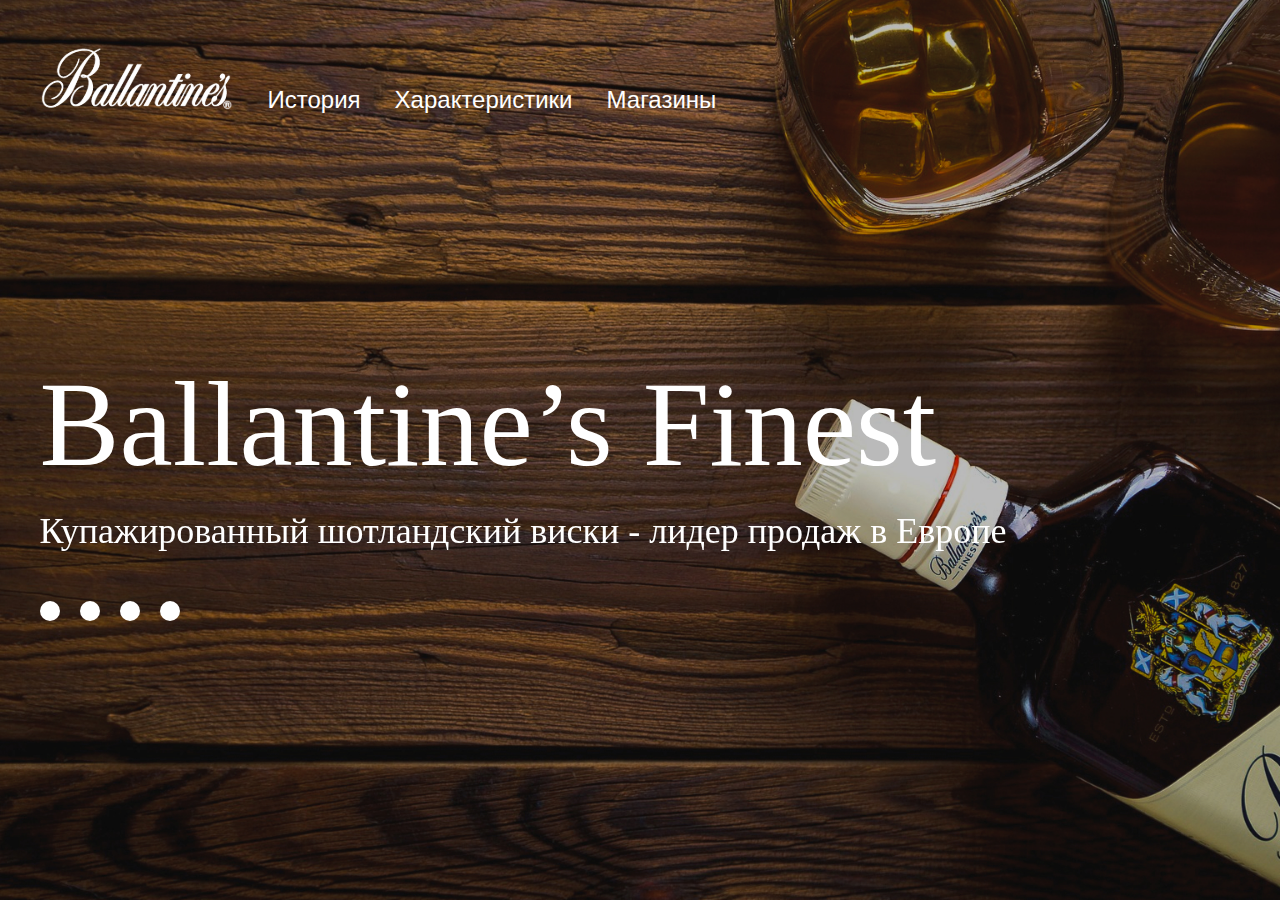
<file: project2/html/index.html>
<!DOCTYPE html>
<html lang="en">
<head>
    <meta charset="UTF-8">
    <meta http-equiv="X-UA-Compatible" content="IE=edge">
    <meta name="viewport" content="width=device-width, initial-scale=1.0">
    <title>Ballantine's Finest</title>
    <link rel="stylesheet" href="../css/reset.css">
    <link rel="stylesheet" href="../css/slick.css">
    <link rel="stylesheet" href="../css/style.css">
</head>
<body>
    <div class="wrapper">
        <div class="container">
            <header class="header">
                <a class="logos" href="#">
                    <img src="../image/logos.svg" alt="#">
                </a>
                <nav class="menu">
                    <ul>
                        <li>
                            <a href="#">История</a>
                        </li>
                        <li>
                            <a href="#">Характеристики</a>
                        </li>
                        <li>
                            <a href="#">Магазины</a>
                        </li>
                    </ul>
                </nav>
            </header>
            <div class="slider">
                <div class="item">
                    <h1 class="title">
                        Ballantine’s Finest
                    </h1>
                    <p class="text">
                        Купажированный шотландский виски - 
                        лидер продаж в Европе
                    </p>
                </div>
                <div class="item">
                    <h1 class="title">
                        Ballantine’s Finest
                    </h1>
                    <p class="text">
                        Купажированный шотландский виски - 
                        лидер продаж в Европе
                    </p>
                </div>
                <div class="item">
                    <h1 class="title">
                        Ballantine’s Finest
                    </h1>
                    <p class="text">
                        Купажированный шотландский виски - 
                        лидер продаж в Европе
                    </p>
                </div>
                <div class="item">
                    <h1 class="title">
                        Ballantine’s Finest
                    </h1>
                    <p class="text">
                        Купажированный шотландский виски - 
                        лидер продаж в Европе
            </div>
        </div>
    </div>
    <script src="https://ajax.googleapis.com/ajax/libs/jquery/3.6.0/jquery.min.js"></script>
    <script src="../js/slick.min.js"></script>
    <script src="../js/main.js"></script>
</body>
</html>
</file>
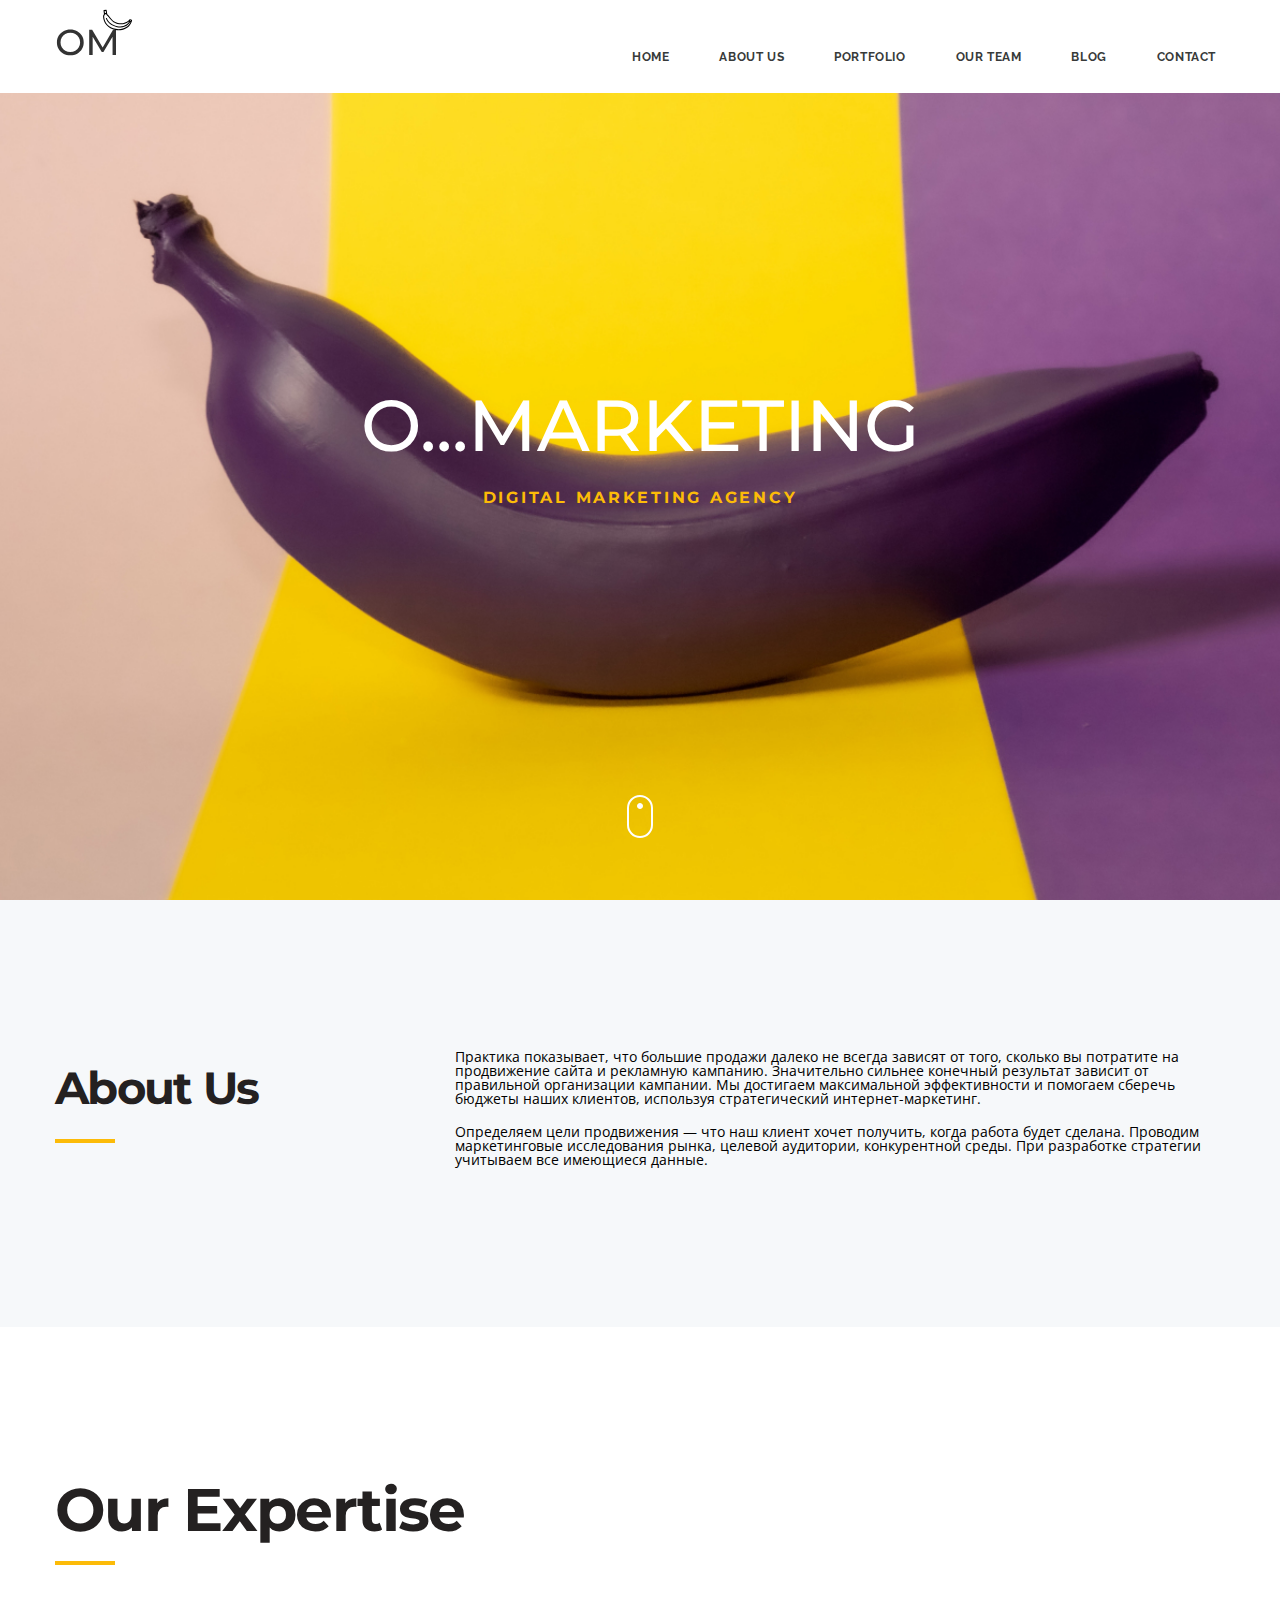
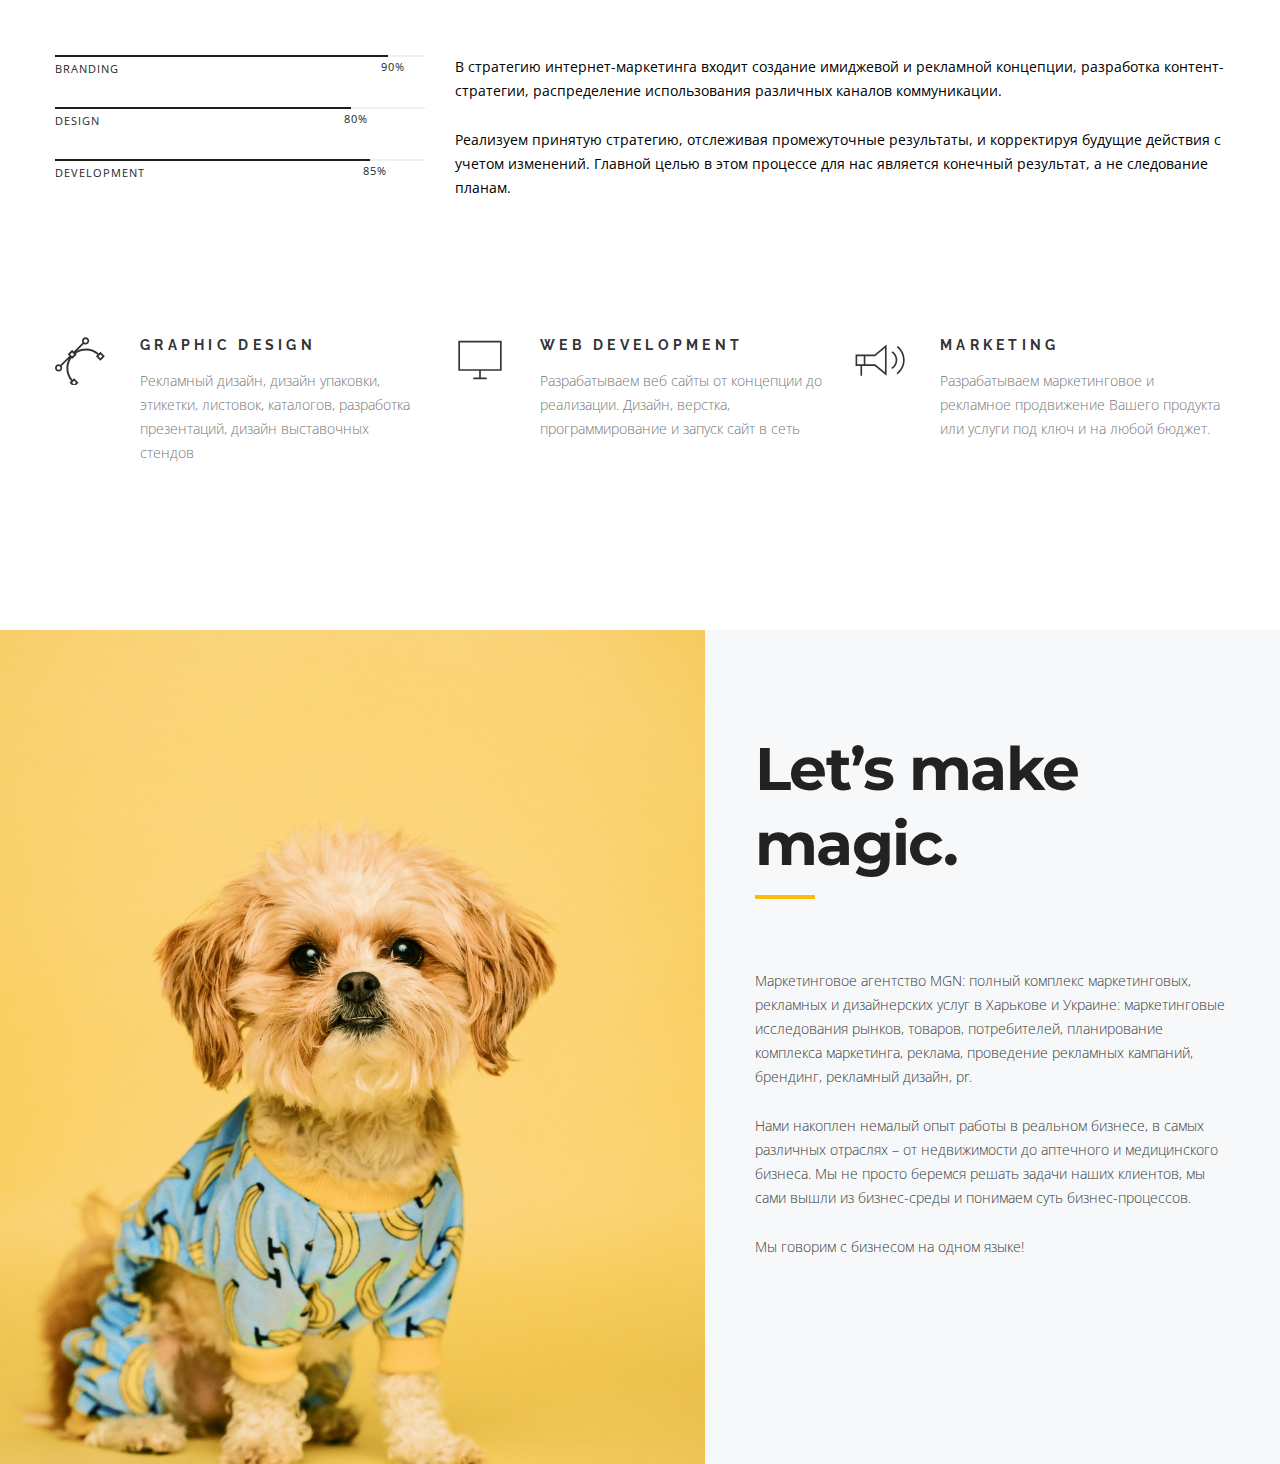
<file: project3/html/index.html>
<!DOCTYPE html>
<html lang="en">
<head>
    <meta charset="UTF-8">
    <meta http-equiv="X-UA-Compatible" content="IE=edge">
    <meta name="viewport" content="width=device-width, initial-scale=1.0">
    <title>Design Studio</title>
    <link rel="stylesheet" href="../css/myreset.css">
    <link href="https://fonts.googleapis.com/css2?family=Merriweather:wght@300&family=Montserrat:wght@300;500;700&family=Open+Sans:wght@300;600&family=Raleway:wght@700&display=swap" rel="stylesheet">
    <link rel="stylesheet" href="../css/style.css">
</head>
<body>
    <div class="header">
        <div class="container__top">
            <div class="container">
                <div class="header__top-logo">
                    <a class='logo' href="#">
                        <img src="../image/LOGO.svg" alt="Логотип">
                    </a>
                    <nav class="menu">
                        <ul class="menu__list">
                            <li class="menu__list-item">
                                <a class="menu__list-link" href="#">HOME</a>
                            </li>
                            <li class="menu__list-item">
                                <a class="menu__list-link" href="#">ABOUT US</a>
                            </li>
                            <li class="menu__list-item">
                                <a class="menu__list-link" href="#">PORTFOLIO</a>
                            </li>
                            <li class="menu__list-item">
                                <a class="menu__list-link" href="#">OUR TEAM</a>
                            </li>
                            <li class="menu__list-item">
                                <a class="menu__list-link" href="#">BLOG</a>
                            </li>
                            <li class="menu__list-item">
                                <a class="menu__list-link" href="#">CONTACT</a>
                            </li>
                        </ul>
                    </nav>
                </div>
            </div>
        </div>
        <div class="container__content">
            <div class="container">
                <div class="header__content-inner">
                    <h1 class="header__title">
                        O...MARKETING
                    </h1>
                    <h5 class="subtitle">
                        DIGITAL MARKETING AGENCY
                    </h5>
                    <a class="header-logo" href="#">
                    <img src="../image/mouse.svg" alt="logo-icon">
                    </a>
                </div>

            </div>
        </div>
    </div>
    <section class="about">
        <div class="container">
            <div class="about__inner">
                <h2 class="title__inner">About Us</h2>
                <div class="text__inner">
                <p>Практика показывает, что большие продажи далеко не всегда зависят от того, сколько вы потратите на продвижение сайта и рекламную кампанию. Значительно сильнее конечный результат зависит от правильной организации кампании. Мы достигаем максимальной эффективности и помогаем сберечь бюджеты наших клиентов, используя стратегический интернет-маркетинг.
                </p>
                <p>
                Определяем цели продвижения — что наш клиент хочет получить, когда работа будет сделана. Проводим маркетинговые исследования рынка, целевой аудитории, конкурентной среды. При разработке стратегии учитываем все имеющиеся данные.
                </p>
                </div>
            </div>
        </div>
    </section>
    <section class="expertise">
        <div class="container">
            <h2 class="title__inner expertise_title">
                Our Expertise
            </h2>
            <div class="expertise__inner">
                <div class="expertise__info">
                    <div class="expertise__info-item">
                    BRANDING
                    <span style="width: calc(100% - 90%);">
                        90%
                    </span> 
                    </div>
                    <div class="expertise__info-item">
                    DESIGN
                    <span style="width: calc(100% - 80%);">
                        80%
                    </span> 
                    </div>
                    <div class="expertise__info-item">
                    DEVELOPMENT
                    <span style="width: calc(100% - 85%);">
                        85%
                    </span> 
                    </div>

                </div>
                <div class="expertise__text">
                    <p>В стратегию интернет-маркетинга входит создание имиджевой и рекламной концепции, разработка контент-стратегии, распределение использования различных каналов коммуникации.
                    </p>
                    <p>
                    Реализуем принятую стратегию, отслеживая промежуточные результаты, и корректируя будущие действия с учетом изменений. Главной целью в этом процессе для нас является конечный результат, а не следование планам.  
                    </p>
                </div>
            </div>
            <div class="expertise__items">
                <div class="expertise__item expertise__item--design " >
                    <h4 class='expertise__item-title'>
                        GRAPHIC DESIGN
                    </h4>
                    <p>
                        Рекламный дизайн, дизайн упаковки, этикетки, листовок, каталогов, разработка презентаций, дизайн выставочных стендов
                    </p>
                </div>
                <div class="expertise__item expertise__item--monitor">
                    <h4 class='expertise__item-title'>
                        WEB DEVELOPMENT
                    </h4>
                    <p>
                        Разрабатываем веб сайты от концепции до реализации. Дизайн, верстка, программирование и запуск сайт в сеть
                    </p>
                </div>
                <div class="expertise__item expertise__item--speaker">
                    <h4 class='expertise__item-title'>
                        MARKETING
                    </h4>
                    <p>
                        Разрабатываем маркетинговое и рекламное продвижение Вашего продукта или услуги под ключ и на любой бюджет.
                    </p>
                </div>
            </div>
        </div>
    </section>
    <section class="magic">
        <div class="container">
            
            <div class="magic__inner">
                <h2 class="title__inner">
                Let’s make magic.
                </h2>
                <p>Маркетинговое агентство MGN: полный комплекс маркетинговых, рекламных и дизайнерских услуг в Харькове и Украине: маркетинговые исследования рынков, товаров, потребителей, планирование комплекса маркетинга, реклама, проведение рекламных кампаний, брендинг, рекламный дизайн, pr.
                </p>
                <p>Нами накоплен немалый опыт работы в реальном бизнесе, в самых различных отраслях – от недвижимости до аптечного и медицинского бизнеса. Мы не просто беремся решать задачи наших клиентов, мы сами вышли из бизнес-среды и понимаем суть бизнес-процессов.</p>
                <p>Мы говорим с бизнесом на одном языке!</p>
            </div>
            
        </div>
    </section>
    
</body>
</html>
</file>
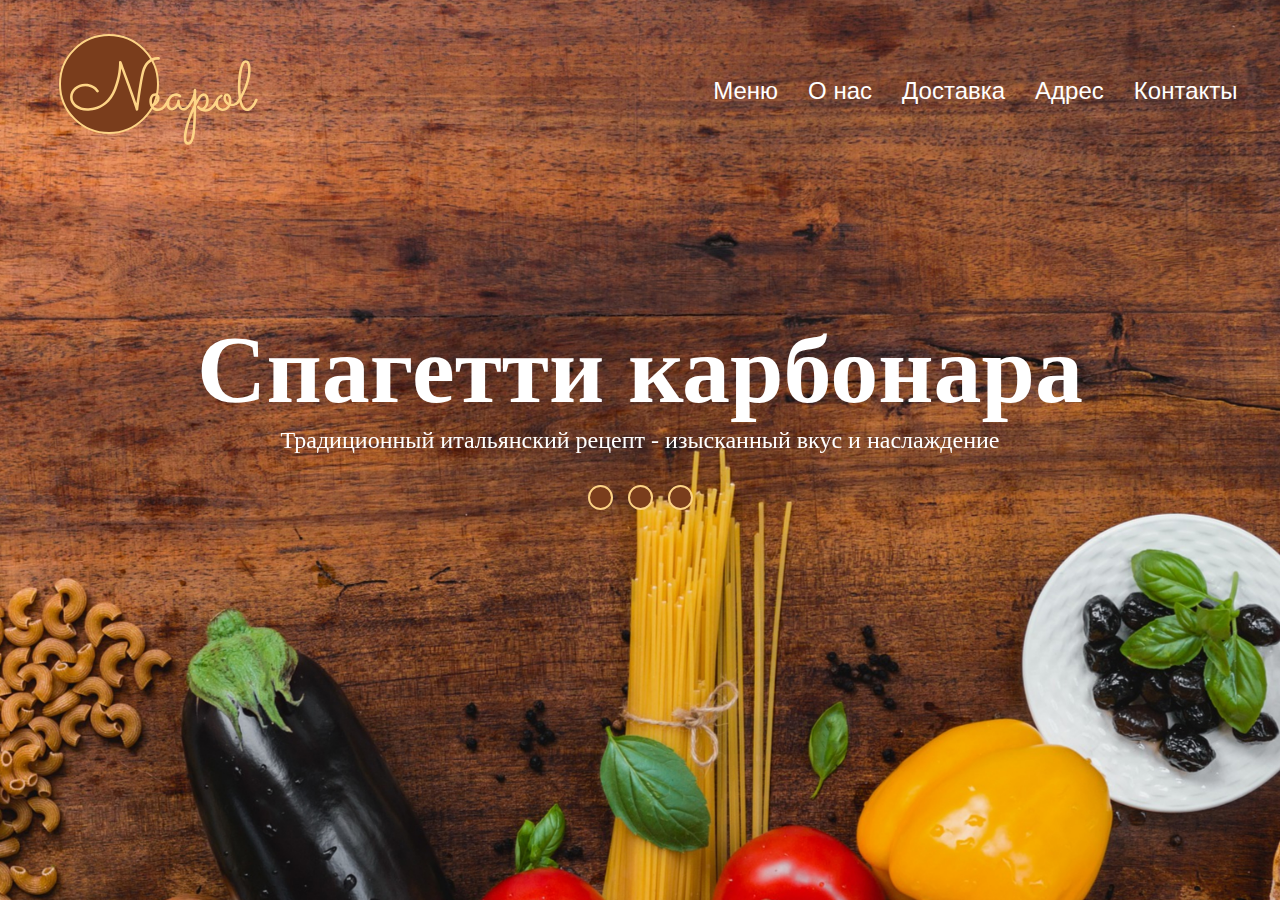
<file: html/third.html>
<!DOCTYPE html>
<html lang="en">
<head>
    <meta charset="UTF-8">
    <meta http-equiv="X-UA-Compatible" content="IE=edge">
    <meta name="viewport" content="width=device-width, initial-scale=1.0">
    <title>start HTML</title>
    <link rel="stylesheet" href="../css/reset.css">
    <link rel="stylesheet" href="../css/slick.css">
    <link rel="stylesheet" href="../css/course.css">
</head>
<body>
    <div class="wrapper">
        <div class="container">
            <header class="header">
                <a class="logo" href="">
                    <img src="../image/logo.svg" alt="">
                </a>
                <nav class="menu">
                   <ul>
                    <li>
                        <a href="#">Меню</a>
                    </li>
                    <li>
                        <a href="#">О нас</a>
                    </li>
                    <li>
                        <a href="#">Доставка</a>
                    </li>
                    <li>
                        <a href="#">Адрес</a>
                    </li>
                    <li>
                        <a href="#">Контакты</a>
                    </li>
                   </ul>
                </nav>
            </header>
            <div class="slider">
                <div class="item">
                    <h2 class="title">Спагетти карбонара</h2>
                    <p class="text">Традиционный итальянский рецепт - изысканный вкус и наслаждение</p>
                </div>
                <div class="item">
                    <h2 class="title">Спагетти карбонара</h2>
                    <p class="text">Традиционный итальянский рецепт - изысканный вкус и наслаждение</p>
                </div>
                <div class="item">
                    <h2 class="title">Спагетти карбонара</h2>
                    <p class="text">Традиционный итальянский рецепт - изысканный вкус и наслаждение</p>
                </div>
            </div>
        </div>
    </div>
    <script src="https://ajax.googleapis.com/ajax/libs/jquery/3.6.0/jquery.min.js"></script>
    <script src="../js/slick.min.js"></script>
    <script src="../js/js.js"></script>
</body>
</html>
</file>
<file: project2/css/style.css>
*,
*::after,
*::before{
    box-sizing: border-box;
}
.container{
    max-width: 1201px;
    margin: 0 auto;
}

.wrapper{
    background-image: url(../image/backamage.jpg);
    min-height: 100vh;
    background-repeat: no-repeat;
    background-size: cover;
    background-position: bottom center;

}

.header{
    padding-top: 46px;
    display: flex;
    align-items: end;
    margin-bottom: 240px;

}

.menu ul{
    display: flex;
    margin-left: 34px;
    

}
.menu li + li{
    margin-left: 34px;
}

.menu a{
    font-style: normal;
    font-weight: 500;
    font-size: 24px;
    line-height: 28px;
    color: white;
    text-decoration: none;
    font-family: sans-serif;
}

.title{
    font-size: 120px;
    font-style: normal;
    font-weight: 400;
    line-height: 141px;
    color: white;
    margin-bottom: 15px;
    text-align: left;
}

.text{
    font-style: normal;
    font-weight: 400;
    font-size: 36px;
    line-height: 42px;
    color: #ffff;
}
.item{
    text-align: left;
    margin-bottom: 46px;

}
.slick-dots{
    list-style: none;
    display: flex;
}

.slick-dots li + li{
    margin-left: 20px;
}
.slick-dots button{
    font-size: 0;
    border: none;
    width: 20px;
    height: 20px;
    border-radius: 50%;
    background: #ffff;
    outline: none;
}
</file>
<file: project3/css/style.css>
.container{
    max-width: 1190px;
    padding: 0 10px;
    margin: 0 auto;
}

.header__top-logo{
    padding-bottom: 29px;
    display: flex;
    justify-content: space-between;
    align-items: flex-end;

    
}
.menu__list{
    display: flex;
}
.menu__list-item + .menu__list-item{
    margin-left: 32px;
}

.menu__list-link{
    padding: 0 9px 9px;
    font-size: 12px;
    line-height: 14px;
    text-transform: uppercase;
    text-decoration: none;
    color: #373A39;
    font-weight: 700;
    font-family: 'Raleway', sans-serif;
    letter-spacing: 0.6px;
    transition: all .5s;
}

.menu__list-link:hover{
    border-bottom: 1px solid #FCBB08;
}

.container__content{
    background-image: url('../image/header-bg.jpg');
    background-repeat: no-repeat;
    background-position: center ;
    background-size: cover;
}
.header__content-inner{
    display: flex;
    flex-direction: column;
    align-items: center;
    justify-content: space-between;
    min-height: calc(100vh - 93px);
}

.header__title{
    font-family: 'Montserrat', sans-serif;
    font-style: normal;
    font-weight: 500;
    font-size: 72px;
    line-height: 88px;
    color: #fff;
    margin-top: auto;
    margin-bottom: 19px;
}
.subtitle{
    font-family: 'Montserrat', sans-serif;
    font-weight: 700;
    font-size: 16px;
    line-height: 20px;
    color: #FCBB08;
    letter-spacing: 2.74286px;
    margin-bottom: auto;

}
.header-logo{
    margin-bottom: 62px;
    
}

.about{
    background-color: #F6F8FA;
    padding: 150px 0 141px;
}

.about__inner{
    display: flex;
    justify-content: space-between;
}

.title__inner{
    font-weight: 700;
    font-size: 60px;
    line-height: 75px;
    font-family: 'Montserrat', sans-serif;
    letter-spacing: -1.65px;
    color: #242121;
    padding-bottom: 18px;
    position: relative;
    align-self: flex-start;

}
.title__inner::after{
    content: "";
    position: absolute;
    width: 60px;
    height: 4px;
    background-color: #FCBB08;
    bottom: 0;
    left: 0;

    
}

.about__inner h2{
    font-size: 45px;
}

.text__inner p{
    max-width: 770px;
    margin-bottom: 19px;
}
.expertise{
    padding: 145px 0 165px;
}

.expertise_title{
    margin-bottom: 90px;
    
}
.expertise__inner{
    display: flex;
    margin-bottom: 110px;

}

.expertise__info{
    width: 370px;
    margin-right: 30px;
    flex: none;
}
.expertise__info-item{
    border-top: 2px solid #1D1D1D;
    padding: 2px 0 28px;
    text-transform: uppercase;
    font-weight: 400;
    font-size: 11px;
    line-height: 20px;
    letter-spacing: 1px;
    color: #1D1D1D;
    position: relative;
}
.expertise__info-item span{
    display: block;
    position: absolute;
    right: 0;
    top: 0;
    margin-right: 7px;


}
.expertise__info-item span::before{
    content: '';
    position: absolute;
    height: 2px;
    background-color: #F0F0F0;
    right: -7px;
    top: -2px;
    width: 100%;
}

.expertise__text p{
    line-height: 24px;
    margin-bottom: 25px;

}
.expertise__items{
    display: flex;
    justify-content: space-between;  
}

.expertise__item{
    width: 370px;
    padding-left: 85px;
    position: relative;
}
.expertise__item::before{
    content: '';
    position: absolute;
    top: 0;
    left: 0;
    width: 50px;
    height: 50px;
}
.expertise__item--design::before{
    background-image: url('../image/design-icon.svg');
}
.expertise__item--monitor::before{
    background-image: url('../image/monitor-icon.svg');
}
.expertise__item--speaker::before{
    background-image: url('../image/speaker-icon.svg');
}
.expertise__item h4{
    font-family: 'Raleway', sans-serif;
    font-weight: 700;
    font-size: 14px;
    line-height: 20px;
    letter-spacing: 4.29px;
    color: #333333;
    text-transform: uppercase;
    margin-bottom: 14px;
}
.expertise__item p{
    font-weight: 300;
    font-size: 14px;
    line-height: 24px;
    color: #777777;
}

.magic__inner{
    padding: 101px 0 180px 700px;
}
.magic__inner h2{
    margin-bottom: 70px;
}

.magic__inner p{
    margin-bottom: 25px;
    font-style: normal;
    font-weight: 300;
    font-size: 14px;
    line-height: 24px;
    color: #373A39;
}

.magic{
    background-color: #F6F8FA;
    background-image: url('../image/magic-bg.jpg');
    background-repeat: no-repeat;
    background-position: left;
}
</file>
<file: css/course.css>
*,
*::after,
*::before{
    box-sizing: border-box;
}
.container{
    max-width: 1195px;
    margin: 0 auto;
}

.wrapper{
    background-image: url(../image/bp.jpg);
    min-height: 100vh;
    background-repeat: no-repeat;
    background-size: cover;
    background-position: bottom center;
}

.header{
    padding-top: 34px;
    padding-left: 16px;
    display: flex;
    justify-content: space-between;
    align-items: center;
    margin-bottom: 166px;
}

.menu ul{
    display: flex;
}
.menu li + li{
    margin-left: 30px;
}
.menu a{
    font-size: 24px;
    line-height: 28px;
    color: #fff;
    text-decoration: none;
    font-family: sans-serif;
    
}

.item{
    text-align: center;
    color: #fff;
}
.title{
    font-weight: bold;
    font-size: 96px;
    line-height: 112px;
}
.text{
    font-weight: 400px;
    font-size: 24px;
    line-height: 28px;
    margin-bottom: 30px;
}
.slick-dots{
    list-style: none;
    display: flex;
    justify-content: center;
}
.slick-dots li + li{
    margin-left: 15px;
}
.slick-dots button{
    font-size: 0;
    border: none;
    padding: 0;
    width: 25px;
    height: 25px;
    background: #7A3D1C;
    border: 2px solid #FDD486;
    border-radius: 50%;
    outline: none;

}
</file>
<file: project3/css/myreset.css>
html{
    box-sizing: border-box;
  }
  
  *,
  *::after,
  *::before{
    box-sizing: inherit;
  }
  
  ul[class],
  ol[class] {
    padding: 0;
  }
  
  body,
  h1,
  h2,
  h3,
  h4,
  h5,
  h6,
  p,
  ul[class],
  ol[class],
  li,
  figure,
  figcaption,
  blockquote,
  dl,
  dd {
    margin: 0;
  }
  
  ul[class] {
    list-style: none;
  }
  
  img {
    max-width: 100%;
    display: block;
  }
  
  input,
  button,
  textarea,
  select {
    font: inherit;
  }

  a{
    text-decoration: none;
  }
  /* font-family: 'Merriweather', serif;
  font-family: 'Montserrat', sans-serif;
  font-family: 'Raleway', sans-serif; */
  body{
    min-height: 100vh;
    font-family: 'Open Sans', sans-serif;
    font-weight: 300px;
    font-size: 14px;
    line-height: 14px;
    font-style: normal;
  }
</file>
